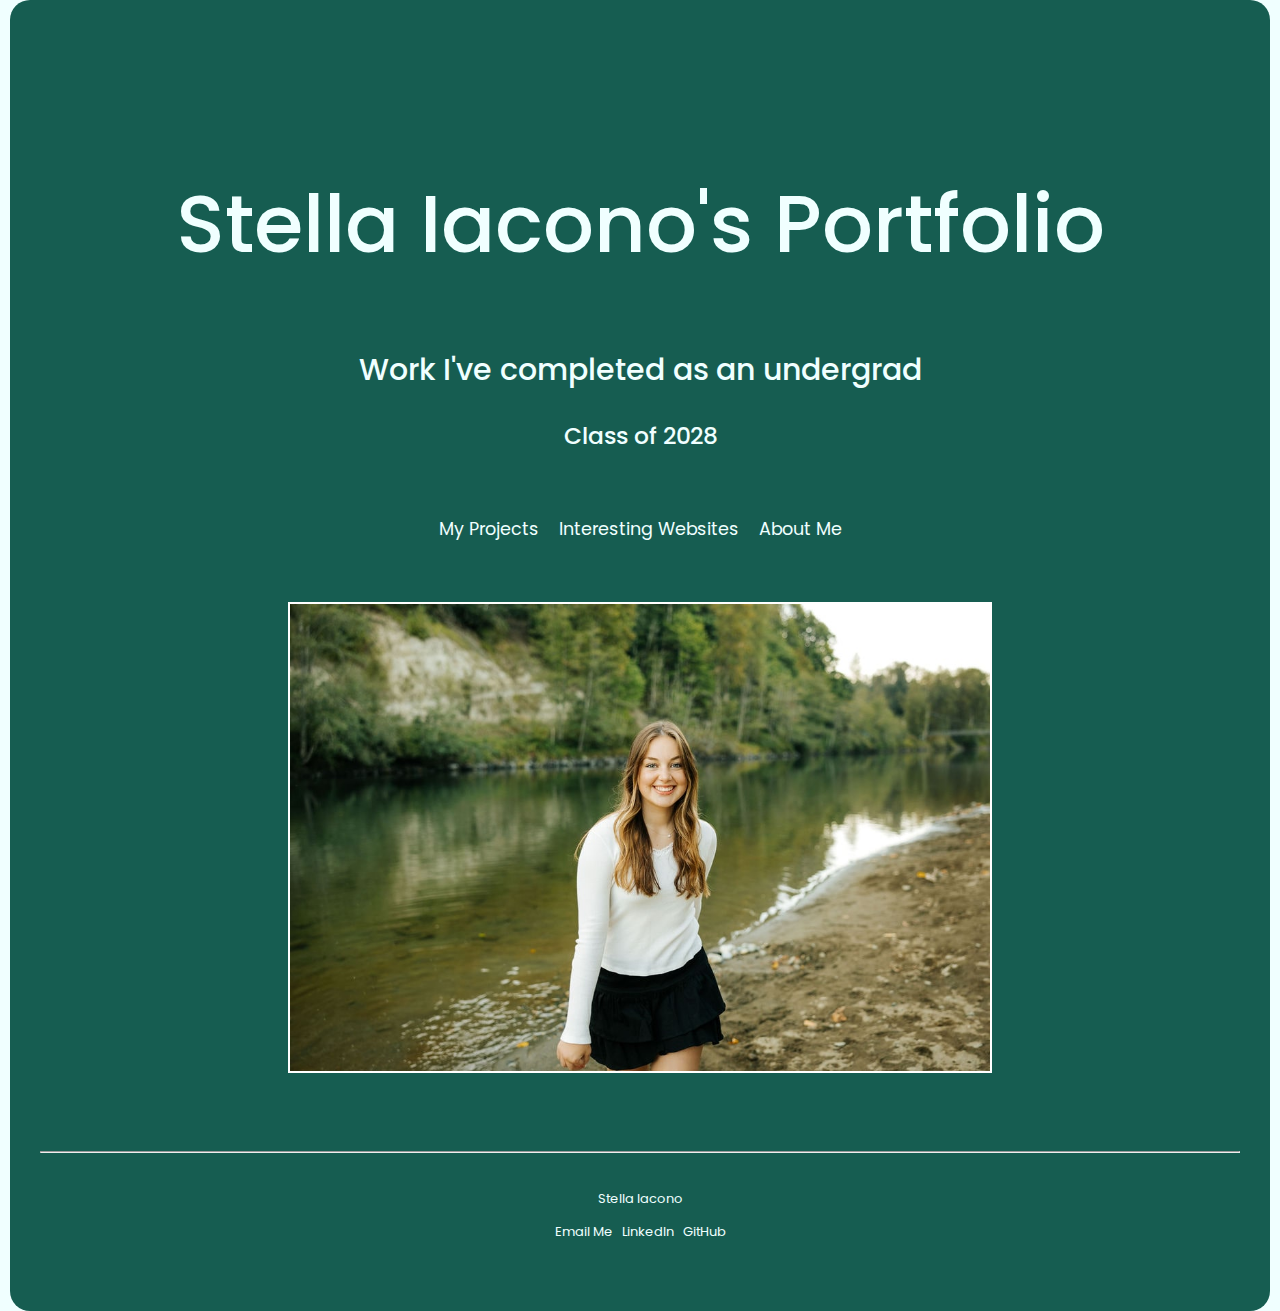
<file: index.html>
<!DOCTYPE html>
<html lang="en">

<head>
    <meta charset="UTF-8">
    <meta name="viewport" content="width=device-width, initial-scale=1.0">
    <title>Stella Iacono | Home</title>
    <link rel="icon" type="image/x-icon" href="favicon-16x16.png">
    <link rel="stylesheet" href="style.css">
</head>



<body>
    <div id="wrapper">
        <header>
            <h1>Stella Iacono's Portfolio</h1>
            <h2>Work I've completed as an undergrad</h2>
            <h3>Class of 2028</h3>
        </header>

        <div>
            <nav>
                <a href="projects.html">My Projects</a>
                <a href="websites.html">Interesting Websites</a>
                <a href="aboutme.html">About Me</a>
            </nav>
        </div>
        <div class="pic">
            <img src="myphoto-min.jpg" alt="A photo of me" width="700">
        </div>
        
        <hr>
        <footer>
            
            <p>Stella Iacono</p>
            <div class="links">
                <a href="mailto:sjiacono@outlook.com">Email Me</a> &nbsp;
                <a href="www.linkedin.com/in/stella-iacono-63410b331">LinkedIn</a> &nbsp;
                <a href="https://github.com/stella-iacono">GitHub</a>
            </div>
        </footer>   

    </div>
</body>


</html>
</file>
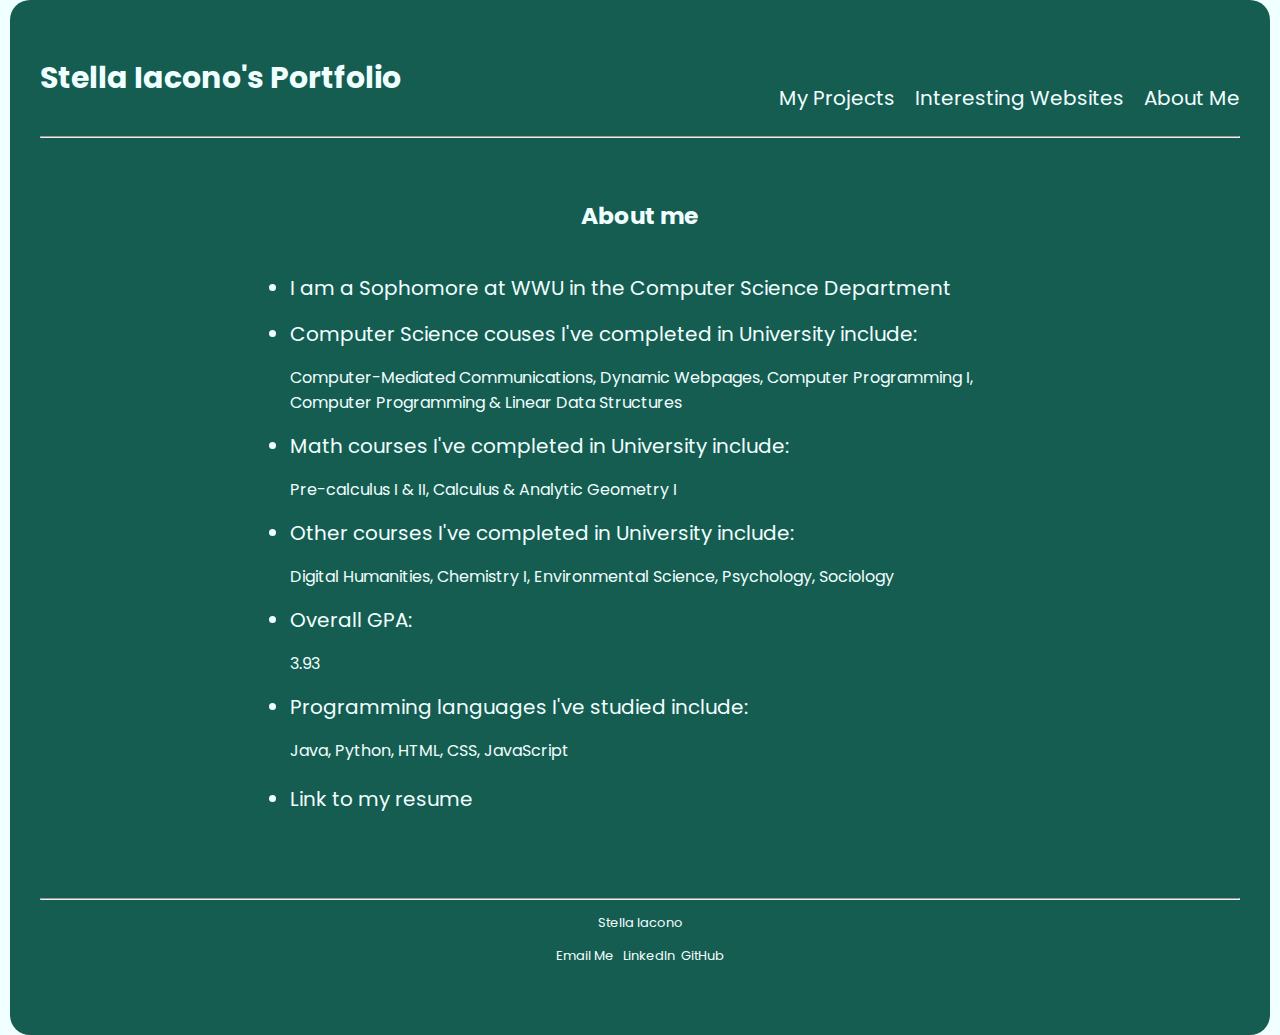
<file: aboutme.html>
<!DOCTYPE html>
<html lang="en">

<head>
    <meta charset="UTF-8">
    <meta name="viewport" content="width=device-width, initial-scale=1.0">
    <title>Stella Iacono | About Me</title>
    <link rel="icon" type="image/x-icon" href="favicon-16x16.png">
    <link rel="stylesheet" href="style2.css">
</head>

<body>
    <div id="wrapper">
        <div class="heading">
            <header>
                <h2 class="logo"><a href="index.html">Stella Iacono's Portfolio</a></h2>
            </header>

            <div>
                <nav>
                    <a href="projects.html">My Projects</a>
                    <a href="websites.html">Interesting Websites</a>
                    <a href="aboutme.html">About Me</a>
                </nav>
            </div>
        </div>
        <hr>

        <main>
            <h3>About me</h3>
            <ul>
                <li>I am a Sophomore at WWU in the Computer Science Department</li>
                <p></p>
                <li>Computer Science couses I've completed in University include:</li>
                <p>Computer-Mediated Communications, Dynamic Webpages, Computer Programming I, Computer Programming & Linear Data Structures</p>
                <li>Math courses I've completed in University include:</li>
                <p>Pre-calculus I & II, Calculus & Analytic Geometry I</p>
                <li>Other courses I've completed in University include:</li>
                <p>Digital Humanities, Chemistry I, Environmental Science, Psychology, Sociology</p>
                <li>Overall GPA:</li>
                <p>3.93</p>
                <li>Programming languages I've studied include:</li>
                <p>Java, Python, HTML, CSS, JavaScript</p>
                <li><a href="">Link to my resume</a></li>
            </ul>



        </main>


        <footer>
            <hr>
            <p>Stella Iacono</p>
            <div class="links">
                <a href="mailto:sjiacono@outlook.com">Email Me</a> &nbsp;
                <a href="www.linkedin.com/in/stella-iacono-63410b331">LinkedIn</a>&nbsp;
                <a href="https://github.com/stella-iacono">GitHub</a>
            </div>
        </footer>
    </div>
</body>

</html>
</file>
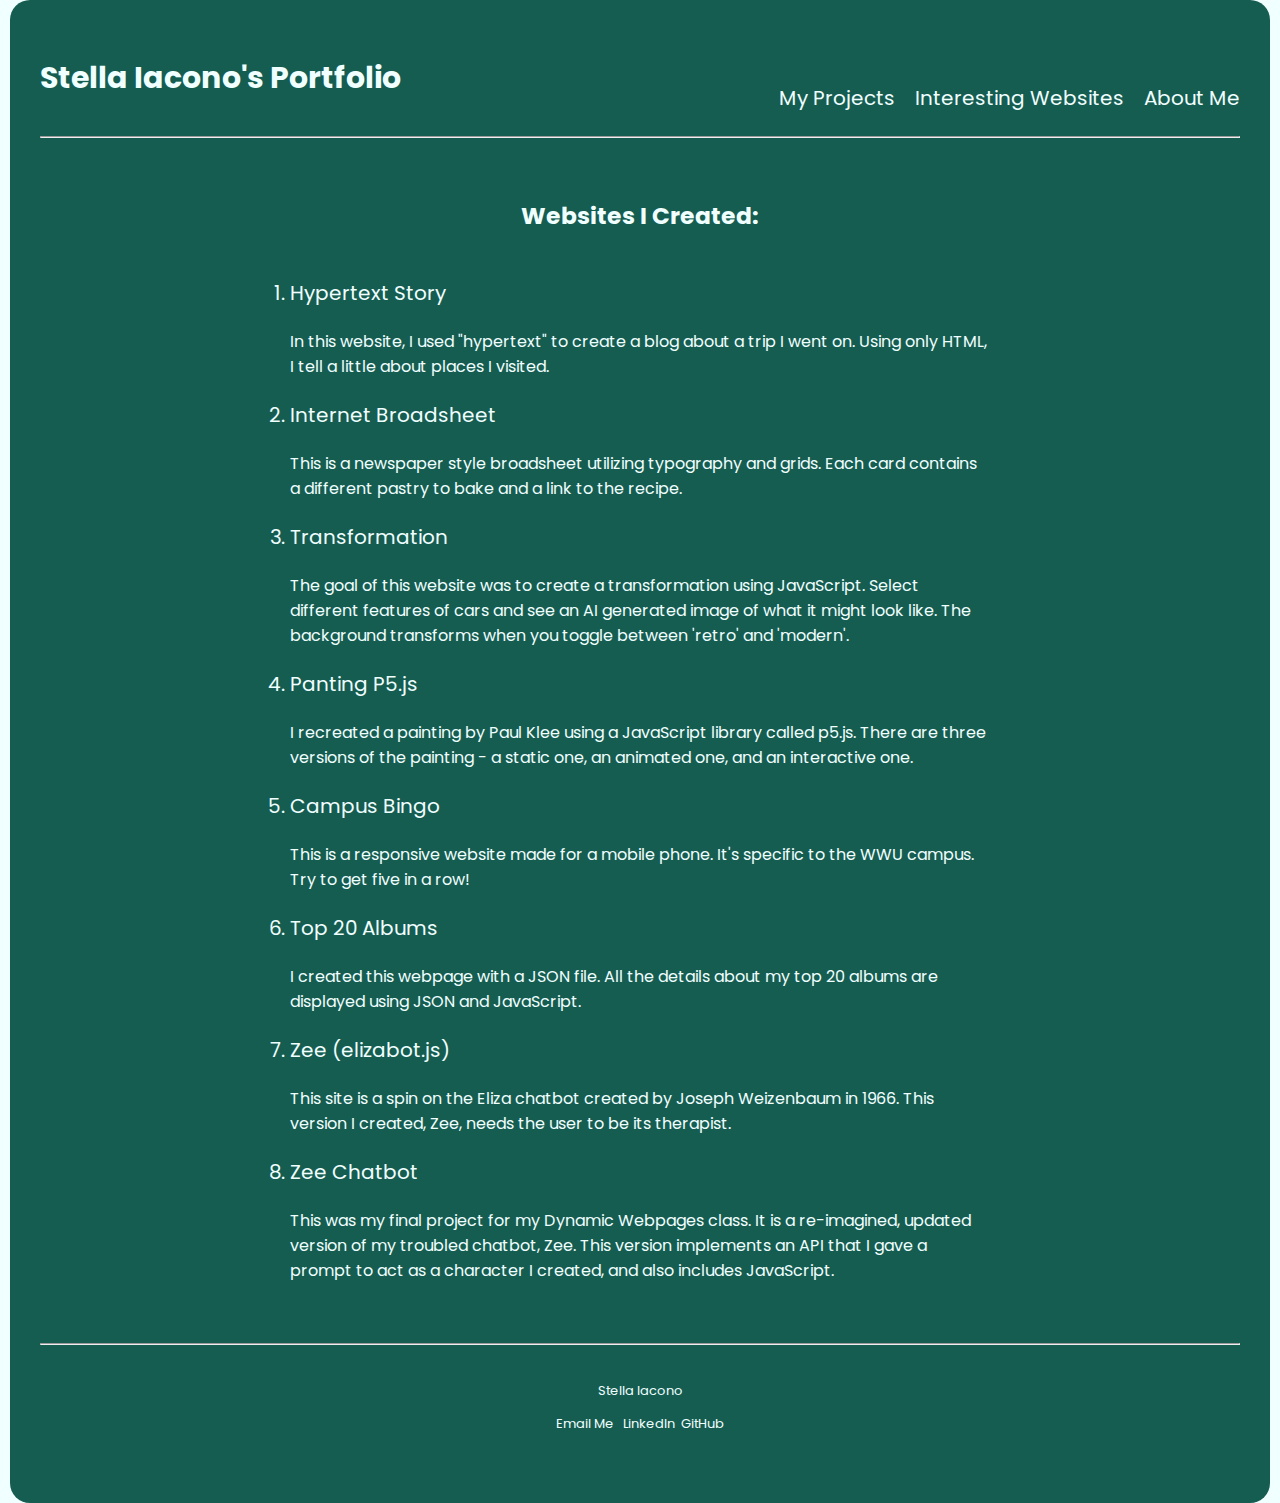
<file: projects.html>
<!DOCTYPE html>
<html lang="en">

<head>
    <meta charset="UTF-8">
    <meta name="viewport" content="width=device-width, initial-scale=1.0">
    <title>Stella Iacono | My Projects</title>
    <link rel="icon" type="image/x-icon" href="favicon-16x16.png">
    <link rel="stylesheet" href="style2.css">
</head>

<body>
    <div id="wrapper">
        <div class="heading">
            <header>
                <h2 class="logo"><a href="index.html">Stella Iacono's Portfolio</a></h2>
            </header>

            <div>
                <nav>
                    <a href="projects.html">My Projects</a>
                    <a href="websites.html">Interesting Websites</a>
                    <a href="aboutme.html">About Me</a>
                </nav>
            </div>
        </div>
        <hr>

        <main>
            <h3>Websites I Created:</h3>
            <ol>
                <li><a href="https://stella-iacono.github.io/website/">Hypertext Story</a></li>
                <p>In this website, I used "hypertext" to create a blog about a trip I went on. Using only HTML, I tell a little about places I visited.</p>
                <li><a href="https://stella-iacono.github.io/broadsheet/">Internet Broadsheet</a></li>
                <p>This is a newspaper style broadsheet utilizing typography and grids. Each card contains a different pastry to bake and a link to the recipe.</p>
                <li><a href="https://stella-iacono.github.io/website2/">Transformation</a></li>
                <p>The goal of this website was to create a transformation using JavaScript. Select different features of cars and see an AI generated image of what it might look like. The background transforms when you toggle between 'retro' and 'modern'. </p>
                <li><a href="https://stella-iacono.github.io/painting/">Panting P5.js</a></li>
                <p>I recreated a painting by Paul Klee using a JavaScript library called p5.js. There are three versions of the painting - a static one, an animated one, and an interactive one.</p>
                <li><a href="https://stella-iacono.github.io/mobile/">Campus Bingo</a></li>
                <p>This is a responsive website made for a mobile phone. It's specific to the WWU campus. Try to get five in a row!</p>
                <li><a href="https://stella-iacono.github.io/json/">Top 20 Albums</a></li>
                <p>I created this webpage with a JSON file. All the details about my top 20 albums are displayed using JSON and JavaScript.</p>
                <li><a href="https://stella-iacono.github.io/zee/">Zee (elizabot.js)</a></li>
                <p>This site is a spin on the Eliza chatbot created by Joseph Weizenbaum in 1966. This version I created, Zee, needs the user to be its therapist.</p>
                <li><a href="https://chatbot-eight-ecru.vercel.app/">Zee Chatbot</a></li>
                <p>This was my final project for my Dynamic Webpages class. It is a re-imagined, updated version of my troubled chatbot, Zee. This version implements an API that I gave a prompt to act as a character I created, and also includes JavaScript.</p>
            </ol>
        </main>

<hr>

        <footer>
            
            <p>Stella Iacono</p>
            <div class="links">
                <a href="mailto:sjiacono@outlook.com">Email Me</a> &nbsp;
                <a href="www.linkedin.com/in/stella-iacono-63410b331">LinkedIn</a>&nbsp;
                <a href="https://github.com/stella-iacono">GitHub</a>
            </div>
        </footer>
    </div>
</body>

</html>
</file>
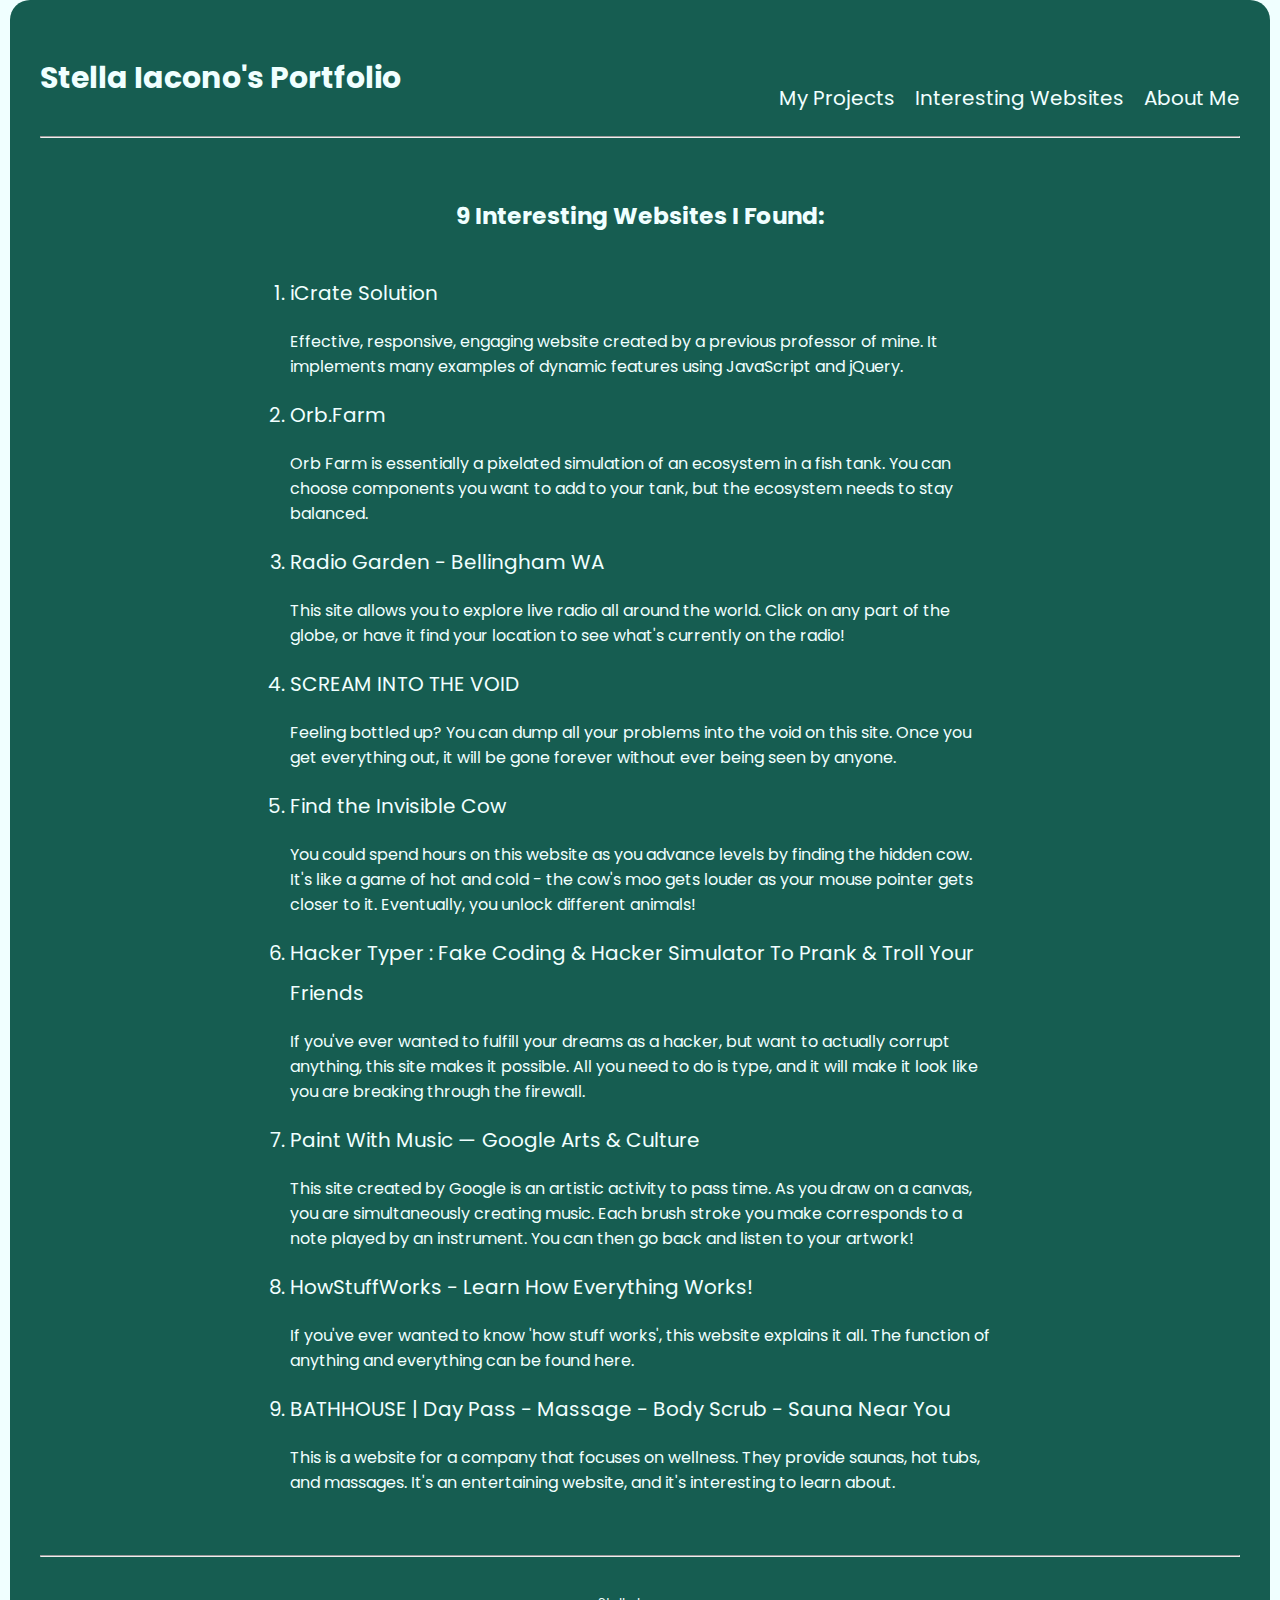
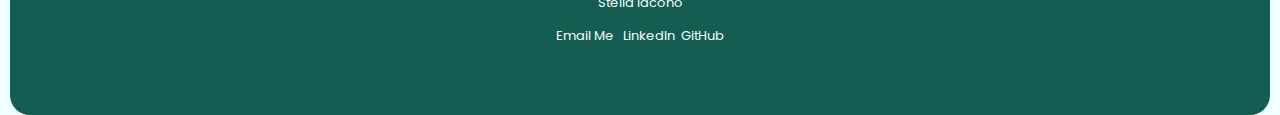
<file: websites.html>
<!DOCTYPE html>
<html lang="en">

<head>
    <meta charset="UTF-8">
    <meta name="viewport" content="width=device-width, initial-scale=1.0">
    <title>Stella Iacono | Interesting Websites</title>
    <link rel="icon" type="image/x-icon" href="favicon-16x16.png">
    <link rel="stylesheet" href="style2.css">
</head>

<body>
    <div id="wrapper">
        <div class="heading">
            <header>
                <h2 class="logo"><a href="index.html">Stella Iacono's Portfolio</a></h2>
            </header>

            <div>
                <nav>
                    <a href="projects.html">My Projects</a>
                    <a href="websites.html">Interesting Websites</a>
                    <a href="aboutme.html">About Me</a>
                </nav>
            </div>
        </div>
        <hr>

        <main>
            <h3>9 Interesting Websites I Found:</h3>
            <ol>
                <li><a href="https://icration.com/">iCrate Solution</a></li>
                <p>Effective, responsive, engaging website created by a previous professor of mine. It implements many
                    examples of dynamic features using JavaScript and jQuery. </p>
                <li><a href="https://orb.farm/">Orb.Farm</a></li>
                <p>Orb Farm is essentially a pixelated simulation of an ecosystem in a fish tank. You can choose
                    components you want to add to your tank, but the ecosystem needs to stay balanced.</p>
                <li><a href="https://radio.garden/visit/bellingham-wa/rwZegBln">Radio Garden - Bellingham WA</a></li>
                <p>This site allows you to explore live radio all around the world. Click on any part of the globe, or
                    have it find your location to see what's currently on the radio!</p>
                <li><a href="https://screamintothevoid.com/">SCREAM INTO THE VOID</a></li>
                <p>Feeling bottled up? You can dump all your problems into the void on this site. Once you get
                    everything out, it will be gone forever without ever being seen by anyone.</p>
                <li><a href="https://findtheinvisiblecow.com/#google_vignette">Find the Invisible Cow</a></li>
                <p>You could spend hours on this website as you advance levels by finding the hidden cow. It's like a
                    game of hot and cold - the cow's moo gets louder as your mouse pointer gets closer to it.
                    Eventually, you unlock different animals!</p>
                <li><a href="https://hackertyper.com/">Hacker Typer : Fake Coding & Hacker Simulator To Prank & Troll
                        Your Friends</a></li>
                <p>If you've ever wanted to fulfill your dreams as a hacker, but want to actually corrupt anything, this
                    site makes it possible. All you need to do is type, and it will make it look like you are breaking
                    through the firewall.</p>
                <li><a
                        href="https://artsandculture.google.com/experiment/YAGuJyDB-XbbWg?cp=eyJhdG1vc3BoZXJlIjoiamFwYW5lc2UifQ..">Paint
                        With Music — Google Arts & Culture</a></li>
                <p>This site created by Google is an artistic activity to pass time. As you draw on a canvas, you are
                    simultaneously creating music. Each brush stroke you make corresponds to a note played by an
                    instrument. You can then go back and listen to your artwork!</p>
                <li><a href="https://www.howstuffworks.com/">HowStuffWorks - Learn How Everything Works!</a></li>
                <p>If you've ever wanted to know 'how stuff works', this website explains it all. The function of
                    anything and everything can be found here.</p>
                <li><a href="https://www.abathhouse.com/">BATHHOUSE | Day Pass - Massage - Body Scrub - Sauna Near
                        You</a></li>
                <p>This is a website for a company that focuses on wellness. They provide saunas, hot tubs, and
                    massages. It's an entertaining website, and it's interesting to learn about.</p>
            </ol>
        </main>


<hr>

        <footer>
            
            <p>Stella Iacono</p>
            <div class="links">
                <a href="mailto:sjiacono@outlook.com">Email Me</a> &nbsp;
                <a href="www.linkedin.com/in/stella-iacono-63410b331">LinkedIn</a>&nbsp;
                <a href="https://github.com/stella-iacono">GitHub</a>
            </div>
        </footer>
    </div>
</body>

</html>
</file>
<file: style.css>
@import url('https://fonts.googleapis.com/css2?family=Inter:ital,opsz,wght@0,14..32,100..900;1,14..32,100..900&family=Lato:ital,wght@0,100;0,300;0,400;0,700;0,900;1,100;1,300;1,400;1,700;1,900&family=Montserrat:ital,wght@0,100..900;1,100..900&family=Orbitron:wght@400..900&family=Playwrite+HU:wght@100..400&family=Poppins:ital,wght@0,100;0,200;0,300;0,400;0,500;0,600;0,700;0,800;0,900;1,100;1,200;1,300;1,400;1,500;1,600;1,700;1,800;1,900&family=Quicksand:wght@300..700&family=Sarpanch:wght@400;500;600;700;800;900&family=Sofia+Sans:ital,wght@0,1..1000;1,1..1000&family=Zen+Dots&display=swap');

body{
    font-family: "Poppins", sans-serif;
    text-align: center;
    font-size: 20px;
    font-weight: 400;
    background-color: rgb(240, 255, 255);
    color: rgb(240, 255, 255);
    margin: 0;
}

#wrapper{
    max-width: 1200px;
    margin: auto;
    padding: 1.5em;
    background-color: rgb(22, 93, 81);
    border-radius: 20px;
}

header h1, h2, h3{ 
    font-weight: 500;
}

header h1{
    padding: 1em 0 10px 0;
    font-size: clamp(40px, 8vw, 80px);
}

nav{
    justify-content: center;
    display: flex;
    flex-wrap: wrap;
    gap: 20px;
    padding: 2em 0 0 0;

}

nav a{
    text-decoration: none;
    color: rgb(240, 255, 255);
    font-size: 1.1rem;
}

a:hover{
    text-decoration:    underline;
}

footer{
    font-size: small;
    padding: 1em 0 3em 0;
}

footer a{
    color: rgb(240, 255, 255);
    text-decoration: none;
}

.pic{
    padding: 3em 0;
}

.pic img{
    border: 2px solid #fff;
    max-width: 90%;
    height: auto;
}

/* media query for phone screen */
@media (max-width: 600px) {

    body {
        font-size: 16px;
    }

    nav {
        gap: 10px;
    }

    #wrapper {
        padding: 1em;
        border-radius: 15px;
    }
}
</file>
<file: style2.css>
@import url('https://fonts.googleapis.com/css2?family=Inter:ital,opsz,wght@0,14..32,100..900;1,14..32,100..900&family=Lato:ital,wght@0,100;0,300;0,400;0,700;0,900;1,100;1,300;1,400;1,700;1,900&family=Montserrat:ital,wght@0,100..900;1,100..900&family=Orbitron:wght@400..900&family=Playwrite+HU:wght@100..400&family=Poppins:ital,wght@0,100;0,200;0,300;0,400;0,500;0,600;0,700;0,800;0,900;1,100;1,200;1,300;1,400;1,500;1,600;1,700;1,800;1,900&family=Quicksand:wght@300..700&family=Sarpanch:wght@400;500;600;700;800;900&family=Sofia+Sans:ital,wght@0,1..1000;1,1..1000&family=Zen+Dots&display=swap');

body{
    font-family: "Poppins", sans-serif;
    text-align: center;
    font-size: 20px;
    font-weight: 400;
    background-color: rgb(240, 255, 255);
    color: rgb(240, 255, 255);
    margin: 0;
}

#wrapper{
    max-width: 1200px;
    margin: auto;
    padding: 1.5em;
    background-color: rgb(22, 93, 81);
    border-radius: 20px;
}

.logo a{
    text-decoration: none;
    color: rgb(240, 255, 255);

}

.heading{
    display: flex;
    justify-content: space-between;
    align-items: center;
    flex-wrap: wrap;
    gap: 2em;
}

nav{
    justify-content: center;
    display: flex;
    flex-wrap: wrap;
    gap: 20px;
    padding-top: 2em;

}

nav a{
    text-decoration: none;
    color: rgb(240, 255, 255);
}

a:hover{
    text-decoration:    underline;
}

main{
    margin: 3em 0;
}

main ol li a, main ul li a{
    text-decoration: none;
    color: rgb(240, 255, 255);
    line-height: 2;
}

ol, ul{
    text-align: left;
    margin: 2em auto;
    max-width: 700px;
    padding: 0 1em;
}

ol p, ul p{
    font-size: medium;
}

footer{
    font-size: small;
    padding: 1em 0 3em 0;
}

footer a{
    color: rgb(240, 255, 255);
    text-decoration: none;
}

/* media query for phone screen */
@media (max-width: 600px) {

    body {
        font-size: 16px;
    }

    #wrapper {
        padding: 1em;
        border-radius: 15px;
    }

    .heading {
        flex-direction: column;
        gap: 1em;
    }

    ol, ul {
        max-width: 90%;
        margin: 1.5em auto;
        padding: 0;
    }
}
</file>
